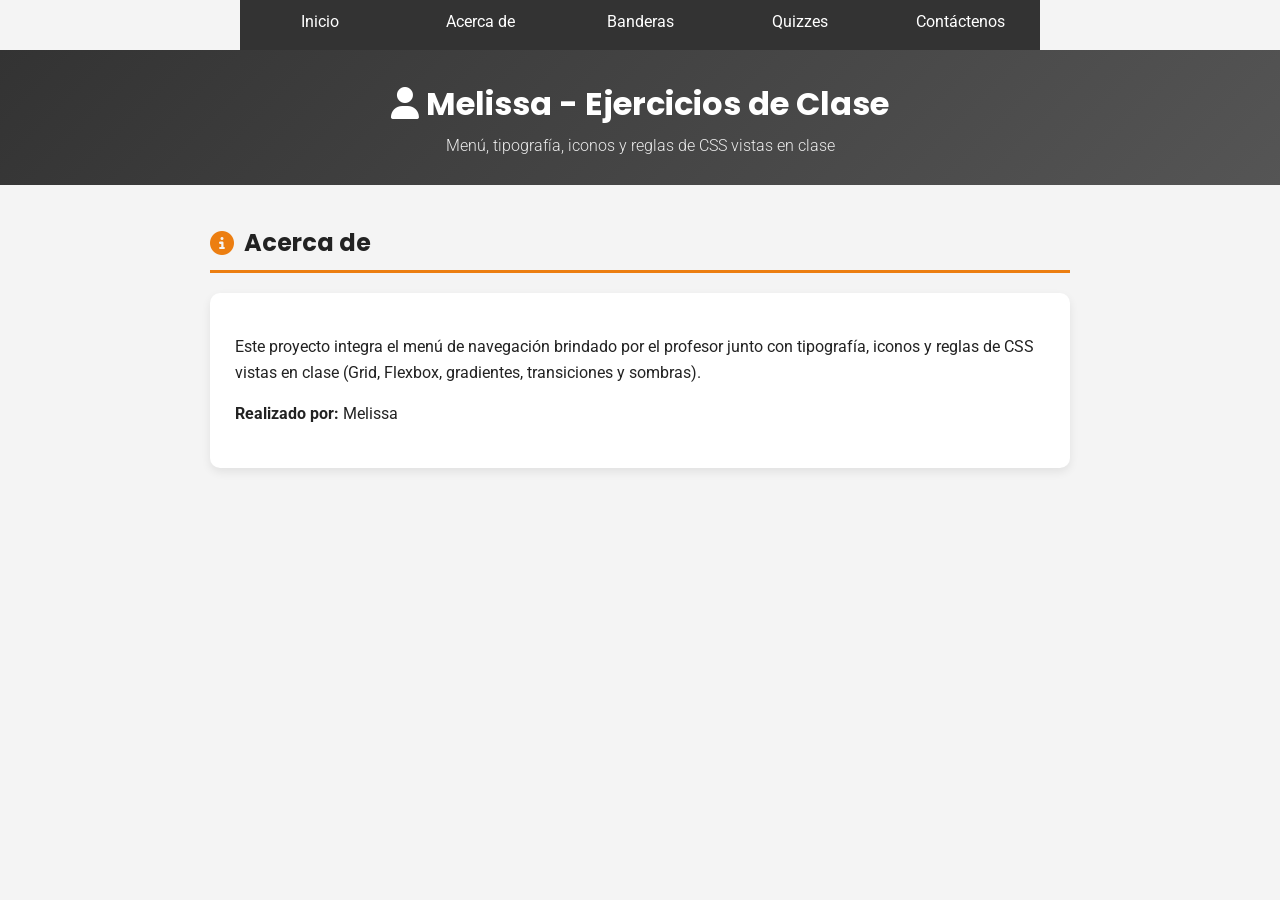
<file: proyecto/MELISSA/index.html>
<!DOCTYPE html>
<html lang="es">
<head>
	<meta charset="UTF-8">
	<meta name="viewport" content="width=device-width, initial-scale=1.0">
	<title>Melissa - Ejercicios de Clase</title>
	<link rel="stylesheet" type="text/css" href="css/estilo-menu.css">
	<link rel="stylesheet" type="text/css" href="css/estilo-global.css">
	<link rel="stylesheet" href="https://cdnjs.cloudflare.com/ajax/libs/font-awesome/6.5.1/css/all.min.css">
</head>
<body>

	<ul class="menu">
		<li><a href="#" onclick="mostrarSeccion('acerca'); return false;">Inicio</a></li>
		<li><a href="#" onclick="mostrarSeccion('acerca'); return false;">Acerca de</a></li>
		<li><a href="#" onclick="mostrarSeccion('banderas'); return false;">Banderas</a></li>
		<li><a href="#" onclick="mostrarSeccion('quizzes'); return false;">Quizzes</a></li>
		<li><a href="#" onclick="mostrarSeccion('contacto'); return false;">Contáctenos</a></li>
	</ul>

	<div class="encabezado">
		<h1><i class="fa-solid fa-user"></i> Melissa - Ejercicios de Clase</h1>
		<p>Menú, tipografía, iconos y reglas de CSS vistas en clase</p>
	</div>

	<div class="contenedor seccion" id="acerca">
		<h2><i class="fa-solid fa-circle-info"></i> Acerca de</h2>
		<div class="tarjeta-intro">
			<p>
				Este proyecto integra el menú de navegación brindado por el profesor
				junto con tipografía, iconos y reglas de CSS vistas en clase
				(Grid, Flexbox, gradientes, transiciones y sombras).
			</p>
			<p><strong>Realizado por:</strong> Melissa</p>
		</div>
	</div>

	<div class="contenedor seccion" id="banderas">
		<h2><i class="fa-solid fa-flag"></i> Banderas</h2>
		<div class="galeria-banderas">

			<div class="tarjeta-bandera">
				<div class="bandera bandera-costa-rica"></div>
				<p><i class="fa-solid fa-flag"></i> Costa Rica</p>
			</div>

			<div class="tarjeta-bandera">
				<div class="bandera bandera-mexico"></div>
				<p><i class="fa-solid fa-flag"></i> México</p>
			</div>

			<div class="tarjeta-bandera">
				<div class="bandera bandera-espana"></div>
				<p><i class="fa-solid fa-flag"></i> España</p>
			</div>

			<div class="tarjeta-bandera">
				<div class="bandera bandera-italia"></div>
				<p><i class="fa-solid fa-flag"></i> Italia</p>
			</div>

			<div class="tarjeta-bandera">
				<div class="bandera bandera-japon"></div>
				<p><i class="fa-solid fa-flag"></i> Japón</p>
			</div>

		</div>
	</div>

	<div class="contenedor seccion" id="quizzes">
		<h2><i class="fa-solid fa-clipboard-check"></i> Quizzes</h2>
		<div class="lista-quizzes">

			<div class="tarjeta-quiz-foto">
				<img src="fotos/quiz-nextjs.jpg" alt="Quiz Next.js">
			</div>

			<div class="tarjeta-quiz-foto">
				<img src="fotos/quiz-nodejs.jpg" alt="Quiz Node.js">
			</div>

			<div class="tarjeta-quiz-foto">
				<img src="fotos/quiz-django.jpg" alt="Quiz Django Grupo 3">
			</div>

			<div class="tarjeta-quiz-foto">
				<img src="fotos/quiz-final.jpg" alt="Resultado final del quiz">
			</div>

		</div>
	</div>

	<footer class="seccion" id="contacto">
		<p><i class="fa-solid fa-code"></i> Página de Melissa &mdash; Proyecto CUC 2026</p>
	</footer>

	<script>
		function mostrarSeccion(id) {
			document.querySelectorAll('.seccion').forEach(function (sec) {
				sec.style.display = 'none';
			});
			document.getElementById(id).style.display = 'block';
			window.scrollTo(0, 0);
		}

		// Al cargar la página, mostrar solo "Acerca de"
		mostrarSeccion('acerca');
	</script>

</body>
</html>
</file>
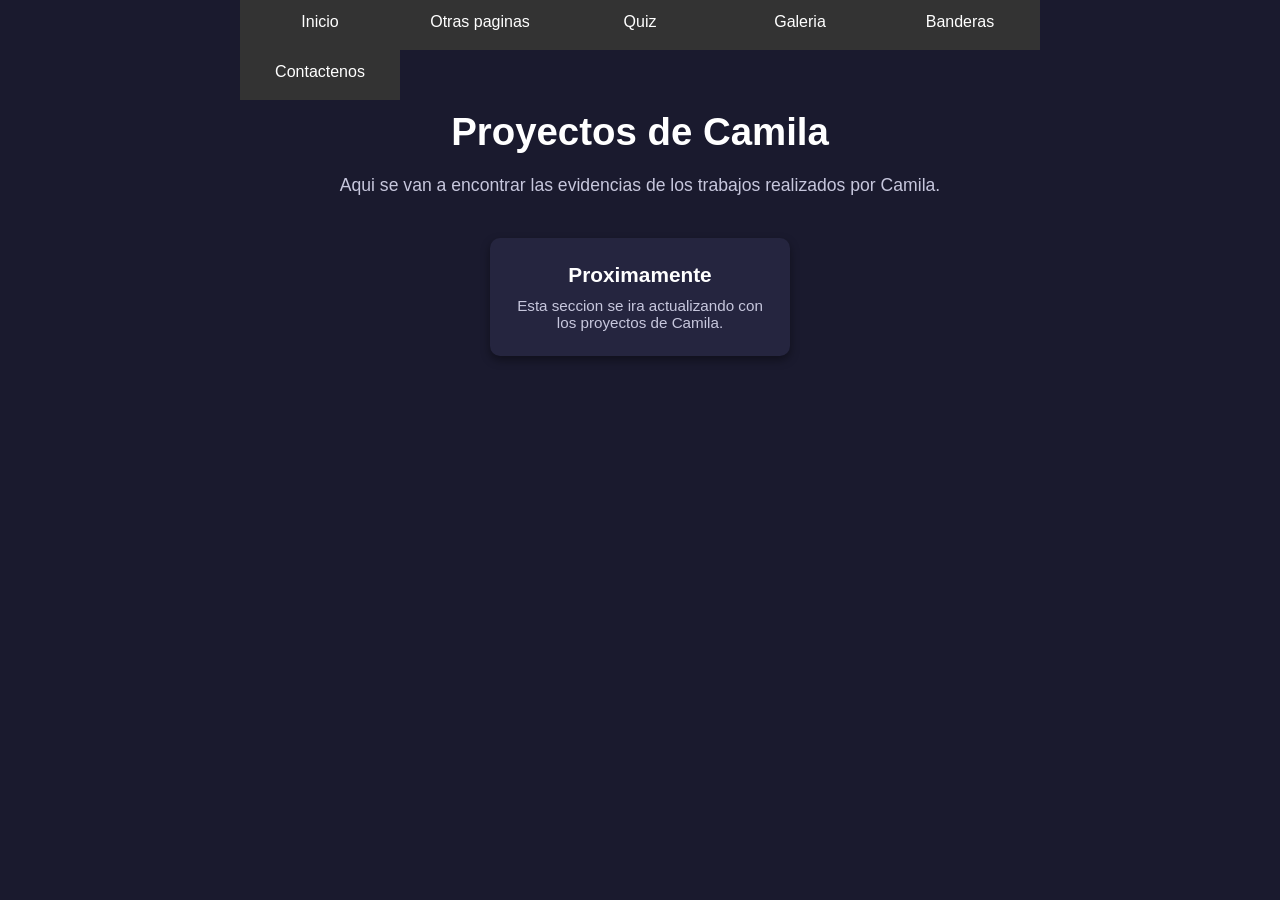
<file: proyecto/proyectos-camila.html>
<!DOCTYPE html>
<html>
<head>
	<link rel="stylesheet" type="text/css" href="css/estilo-menu.css">
	<link rel="stylesheet" type="text/css" href="css/estilo-inicio.css">
	<title>Proyectos de Camila</title>
</head>
<body>
	<ul class="menu">
		<li><a href="paginaMenu.html">Inicio</a></li>
		<li><a href="#">Otras paginas</a>
			<ul>
				<li><a href="proyectos-melissa.html">Proyectos de Melissa</a></li>
				<li><a href="proyectos-camila.html">Proyectos de Camila</a></li>
			</ul>
		</li>
		<li><a href="quiz.html">Quiz</a></li>
		<li><a href="#">Galeria</a></li>
		<li><a href="banderas.html">Banderas</a></li>
		<li><a href="#">Contactenos</a></li>
	</ul>

	<section class="hero">
		<h1>Proyectos de Camila</h1>
		<p>Aqui se van a encontrar las evidencias de los trabajos realizados por Camila.</p>
	</section>

	<section class="tarjetas-inicio">
		<div class="tarjeta-inicio">
			<h2>Proximamente</h2>
			<p>Esta seccion se ira actualizando con los proyectos de Camila.</p>
		</div>
	</section>
</body>
</html>
</file>
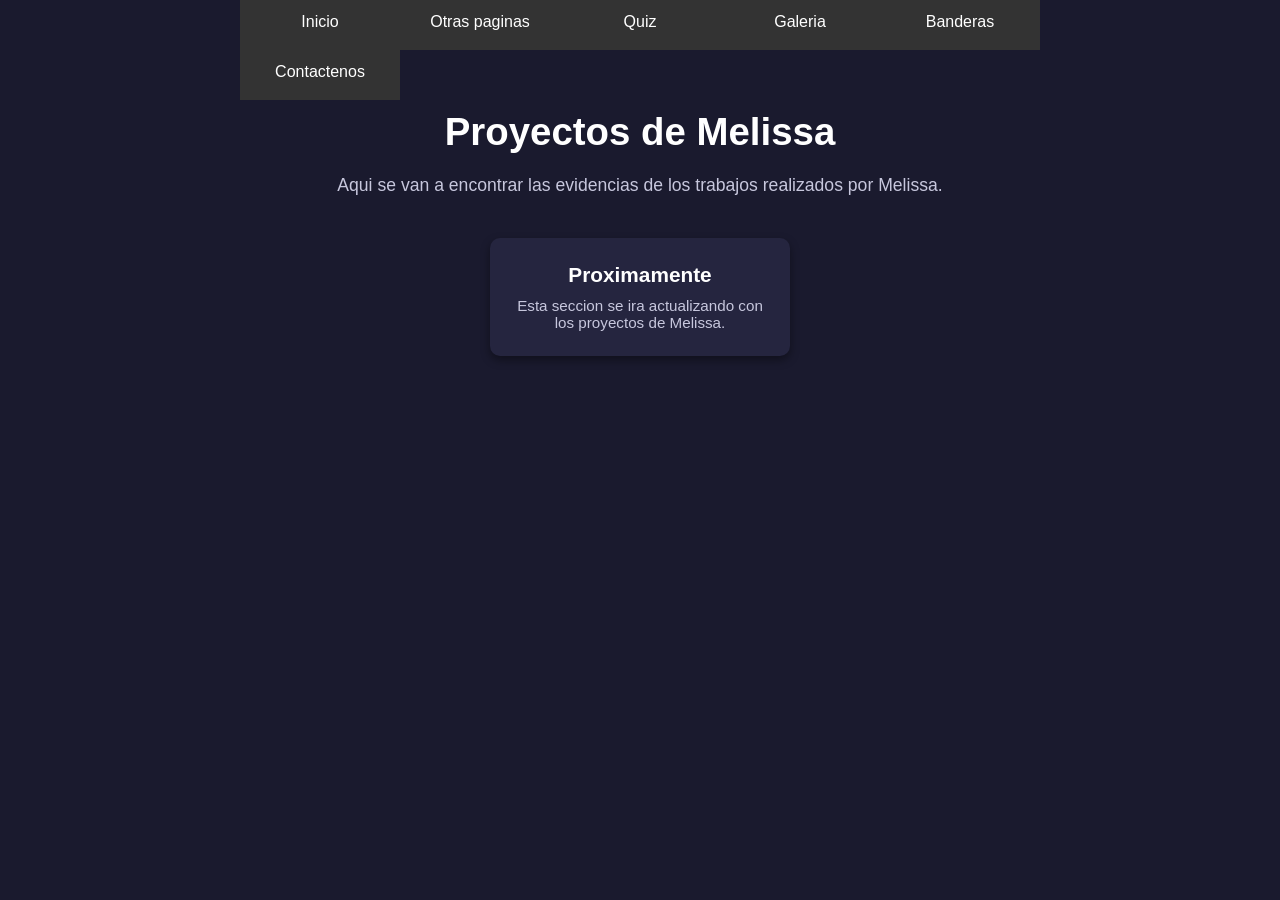
<file: proyecto/proyectos-melissa.html>
<!DOCTYPE html>
<html>
<head>
	<link rel="stylesheet" type="text/css" href="css/estilo-menu.css">
	<link rel="stylesheet" type="text/css" href="css/estilo-inicio.css">
	<title>Proyectos de Melissa</title>
</head>
<body>
	<ul class="menu">
		<li><a href="paginaMenu.html">Inicio</a></li>
		<li><a href="#">Otras paginas</a>
			<ul>
				<li><a href="proyectos-melissa.html">Proyectos de Melissa</a></li>
				<li><a href="proyectos-camila.html">Proyectos de Camila</a></li>
			</ul>
		</li>
		<li><a href="quiz.html">Quiz</a></li>
		<li><a href="#">Galeria</a></li>
		<li><a href="banderas.html">Banderas</a></li>
		<li><a href="#">Contactenos</a></li>
	</ul>

	<section class="hero">
		<h1>Proyectos de Melissa</h1>
		<p>Aqui se van a encontrar las evidencias de los trabajos realizados por Melissa.</p>
	</section>

	<section class="tarjetas-inicio">
		<div class="tarjeta-inicio">
			<h2>Proximamente</h2>
			<p>Esta seccion se ira actualizando con los proyectos de Melissa.</p>
		</div>
	</section>
</body>
</html>
</file>
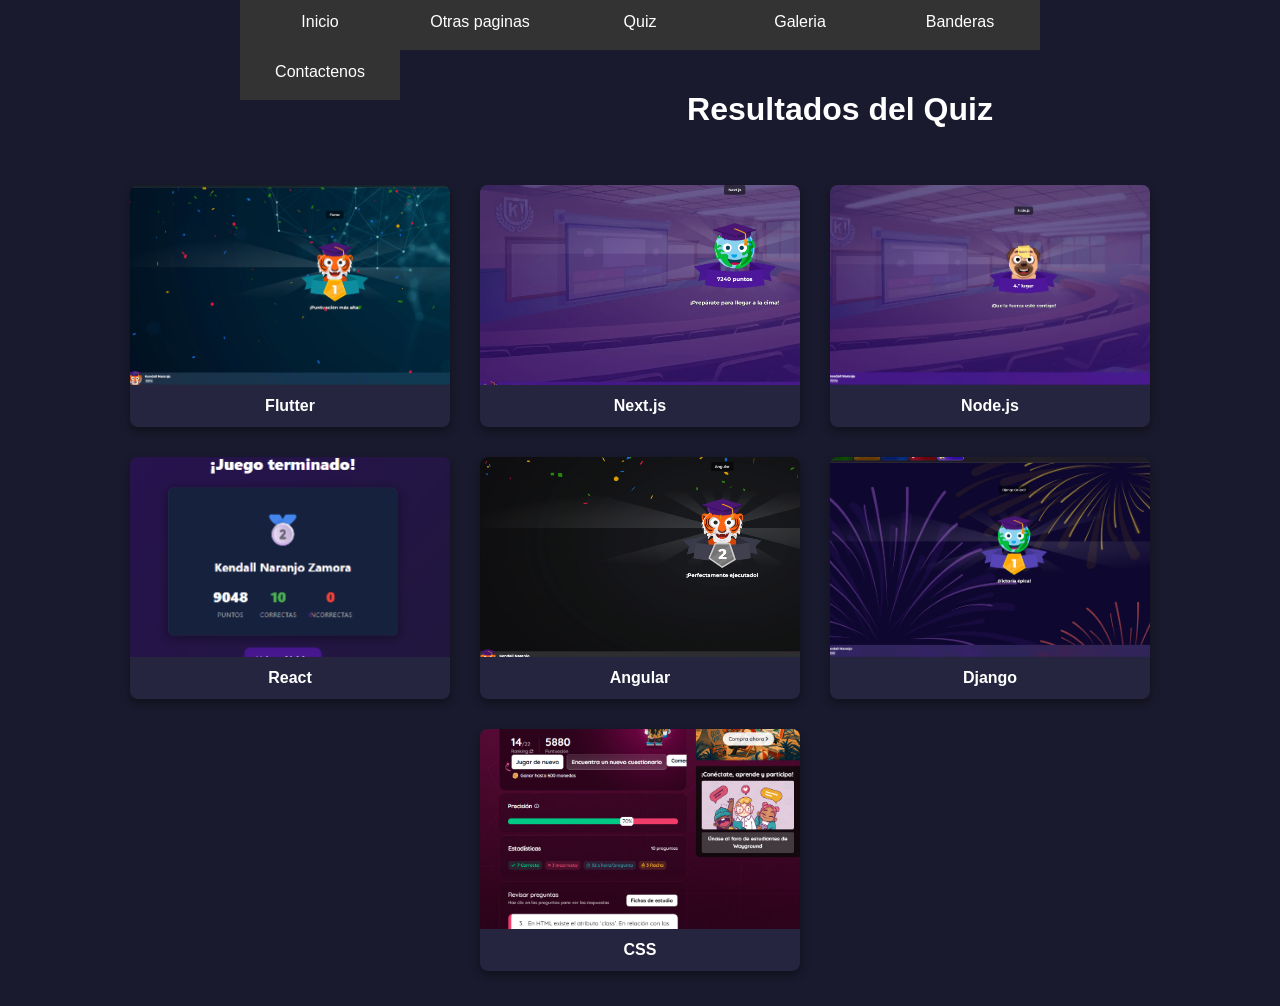
<file: proyecto/quiz.html>
<!DOCTYPE html>
<html>
<head>
	<link rel="stylesheet" type="text/css" href="css/estilo-menu.css">
	<link rel="stylesheet" type="text/css" href="css/estilo-quiz.css">
	<title>Quiz</title>
</head>
<body>
	<ul class="menu">
		<li><a href="paginaMenu.html">Inicio</a></li>
		<li><a href="#">Otras paginas</a>
			<ul>
				<li><a href="proyectos-melissa.html">Proyectos de Melissa</a></li>
				<li><a href="proyectos-camila.html">Proyectos de Camila</a></li>
			</ul>
		</li>
		<li><a href="quiz.html">Quiz</a></li>
		<li><a href="#">Galeria</a></li>
		<li><a href="banderas.html">Banderas</a></li>
		<li><a href="#">Contactenos</a></li>
	</ul>

	<h1>Resultados del Quiz</h1>

	<div class="contenedor-quiz">
		<div class="tarjeta-quiz">
			<img src="img/kahoot_flutter.png" alt="Quiz Flutter">
			<p>Flutter</p>
		</div>
		<div class="tarjeta-quiz">
			<img src="img/kahoot_nextjs.png" alt="Quiz Next.js">
			<p>Next.js</p>
		</div>
		<div class="tarjeta-quiz">
			<img src="img/kahoot_nodejs.png" alt="Quiz Node.js">
			<p>Node.js</p>
		</div>
		<div class="tarjeta-quiz">
			<img src="img/kahoot_react.png" alt="Quiz React">
			<p>React</p>
		</div>
		<div class="tarjeta-quiz">
			<img src="img/kahoot_angular.png" alt="Quiz Angular">
			<p>Angular</p>
		</div>
		<div class="tarjeta-quiz">
			<img src="img/kahoot_django.png" alt="Quiz Django">
			<p>Django</p>
		</div>
		<div class="tarjeta-quiz">
			<img src="img/quiz_css.png" alt="Quiz CSS">
			<p>CSS</p>
		</div>
	</div>
</body>
</html>
</file>
<file: proyecto/MELISSA/css/estilo-menu.css>
body{
	margin: 0;
	padding: 0;
	font-family: Arial;
}
.menu{
	width: 800px;
	height: 50px;
	margin: 0 auto;
	padding: 0;
	list-style: none;/*Quita las vinetas*/
	background-color: #bbb;
}
.menu li{
	width: 160px;
	height: 50px;
	float: left;
	background-color: #333;
	text-align: center;
}
.menu li a{
	display: block;
	width: 100%;
	height: 100%;
	color: #fff;
	text-decoration: none;
	line-height: 2.7;	
}
.menu li a:hover{
	background-color: #ec7e11;
}
.menu ul{
	list-style: none;
	padding: 0;
	margin: 0;
}
.menu li > ul{
	width: 160px;
	height: 50px;
	display: none;
}
.menu li:hover > ul{
	display: block;
}
.menu >li>ul li a:hover{
	background-color: #70B431;
}
</file>
<file: proyecto/MELISSA/css/estilo-global.css>
/* ============================================
   TIPOGRAFIA - Google Fonts (vista en clase)
   ============================================ */
@import url('https://fonts.googleapis.com/css2?family=Poppins:wght@400;600;700&family=Roboto:wght@300;400&display=swap');

* {
	box-sizing: border-box;
}

body {
	font-family: 'Roboto', Arial, sans-serif;
	background-color: #f4f4f4;
	color: #222;
}

h1, h2, h3 {
	font-family: 'Poppins', sans-serif;
}

/* ============================================
   ENCABEZADO DEL PROYECTO
   ============================================ */
.encabezado {
	text-align: center;
	padding: 30px 20px;
	background: linear-gradient(135deg, #333, #555);
	color: #fff;
}

.encabezado h1 {
	margin: 0 0 8px 0;
	font-size: 2rem;
}

.encabezado p {
	margin: 0;
	font-weight: 300;
	opacity: .9;
}

/* ============================================
   CONTENEDOR GENERAL
   ============================================ */
.contenedor {
	max-width: 900px;
	margin: 40px auto;
	padding: 0 20px;
}

.contenedor h2 {
	display: flex;
	align-items: center;
	gap: 10px;
	border-bottom: 3px solid #ec7e11;
	padding-bottom: 10px;
}

.contenedor h2 i {
	color: #ec7e11;
}

.tarjeta-intro {
	background: #fff;
	border-radius: 10px;
	padding: 25px;
	box-shadow: 0 4px 10px rgba(0,0,0,.08);
	line-height: 1.6;
}

/* ============================================
   GALERIA DE BANDERAS (CSS puro, sin imagenes)
   ============================================ */
.galeria-banderas {
	display: grid;
	grid-template-columns: repeat(auto-fit, minmax(220px, 1fr));
	gap: 25px;
	margin-top: 25px;
}

.tarjeta-bandera {
	background: #fff;
	border-radius: 10px;
	overflow: hidden;
	box-shadow: 0 4px 10px rgba(0,0,0,.08);
	text-align: center;
	transition: transform .25s ease, box-shadow .25s ease;
}

.tarjeta-bandera:hover {
	transform: translateY(-6px);
	box-shadow: 0 10px 18px rgba(0,0,0,.15);
}

.bandera {
	width: 100%;
	height: 130px;
	border: 1px solid #ddd;
}

.tarjeta-bandera p {
	margin: 0;
	padding: 12px;
	font-family: 'Poppins', sans-serif;
	font-weight: 600;
	display: flex;
	align-items: center;
	justify-content: center;
	gap: 8px;
}

.tarjeta-bandera p i {
	color: #ec7e11;
}

/* --- Banderas hechas con CSS (gradientes y formas) --- */
.bandera-costa-rica {
	background: linear-gradient(
		to bottom,
		#002B7F 0 16.66%,
		#fff 16.66% 33.33%,
		#CE1126 33.33% 66.66%,
		#fff 66.66% 83.33%,
		#002B7F 83.33% 100%
	);
}

.bandera-mexico {
	background: linear-gradient(
		to right,
		#006847 0 33.33%,
		#fff 33.33% 66.66%,
		#CE1126 66.66% 100%
	);
}

.bandera-espana {
	background: linear-gradient(
		to bottom,
		#AA151B 0 25%,
		#F1BF00 25% 75%,
		#AA151B 75% 100%
	);
}

.bandera-italia {
	background: linear-gradient(
		to right,
		#008C45 0 33.33%,
		#fff 33.33% 66.66%,
		#CD212A 66.66% 100%
	);
}

.bandera-japon {
	background: #fff;
	position: relative;
}

.bandera-japon::after {
	content: "";
	position: absolute;
	top: 50%;
	left: 50%;
	width: 55px;
	height: 55px;
	background: #BC002D;
	border-radius: 50%;
	transform: translate(-50%, -50%);
}

/* ============================================
   QUIZZES (pagina de Melissa)
   ============================================ */
.lista-quizzes {
	display: grid;
	grid-template-columns: repeat(auto-fit, minmax(240px, 1fr));
	gap: 20px;
	margin-top: 25px;
}

.tarjeta-quiz {
	background: #fff;
	border-left: 6px solid #70B431;
	border-radius: 8px;
	padding: 18px 20px;
	box-shadow: 0 4px 10px rgba(0,0,0,.08);
	transition: transform .2s ease;
}

.tarjeta-quiz:hover {
	transform: translateX(6px);
}

.tarjeta-quiz h3 {
	margin: 0 0 6px 0;
	font-size: 1.05rem;
	display: flex;
	align-items: center;
	gap: 8px;
}

.tarjeta-quiz h3 i {
	color: #70B431;
}

.tarjeta-quiz .nota {
	font-weight: 700;
	color: #ec7e11;
}

/* --- Tarjeta de quiz con foto (captura de Kahoot) --- */
.tarjeta-quiz-foto {
	background: #fff;
	border-radius: 10px;
	overflow: hidden;
	box-shadow: 0 4px 10px rgba(0,0,0,.08);
	transition: transform .25s ease, box-shadow .25s ease;
}

.tarjeta-quiz-foto:hover {
	transform: translateY(-6px);
	box-shadow: 0 10px 18px rgba(0,0,0,.15);
}

.tarjeta-quiz-foto img {
	width: 100%;
	height: 260px;
	object-fit: cover;
	display: block;
}

.tarjeta-quiz-foto .info-quiz {
	padding: 14px 16px;
}

.tarjeta-quiz-foto h3 {
	margin: 0 0 6px 0;
	font-size: 1.05rem;
	display: flex;
	align-items: center;
	gap: 8px;
}

.tarjeta-quiz-foto h3 i {
	color: #70B431;
}

/* ============================================
   GALERIA DE FOTOS DE QUIZZES
   ============================================ */
.galeria-fotos-quiz {
	display: grid;
	grid-template-columns: repeat(auto-fit, minmax(200px, 1fr));
	gap: 20px;
	margin-top: 25px;
}

.foto-quiz {
	background: #fff;
	border-radius: 10px;
	overflow: hidden;
	box-shadow: 0 4px 10px rgba(0,0,0,.08);
	transition: transform .25s ease, box-shadow .25s ease;
}

.foto-quiz:hover {
	transform: translateY(-6px);
	box-shadow: 0 10px 18px rgba(0,0,0,.15);
}

.foto-quiz img {
	width: 100%;
	height: 180px;
	object-fit: cover;
	display: block;
	border-bottom: 3px solid #ec7e11;
}

.foto-quiz .marcador-vacio {
	width: 100%;
	height: 180px;
	display: flex;
	flex-direction: column;
	align-items: center;
	justify-content: center;
	gap: 8px;
	background: #f0f0f0;
	color: #999;
	border-bottom: 3px dashed #ccc;
	font-size: .85rem;
	text-align: center;
	padding: 10px;
}

.foto-quiz .marcador-vacio i {
	font-size: 1.8rem;
	color: #bbb;
}

.foto-quiz p {
	margin: 0;
	padding: 10px 12px;
	font-family: 'Poppins', sans-serif;
	font-weight: 600;
	font-size: .9rem;
	text-align: center;
}

/* ============================================
   FOOTER
   ============================================ */
footer {
	text-align: center;
	padding: 20px;
	margin-top: 50px;
	background: #333;
	color: #ccc;
	font-size: .9rem;
}

footer i {
	color: #ec7e11;
}
</file>
<file: proyecto/css/estilo-menu.css>
body{
	margin: 0;
	padding: 0;
	font-family: Arial;
}
.menu{
	width: 800px;
	height: 50px;
	margin: 0 auto;
	padding: 0;
	list-style: none;/*Quita las vinetas*/
	background-color: #bbb;
}
.menu li{
	width: 160px;
	height: 50px;
	float: left;
	background-color: #333;
	text-align: center;
}
.menu li a{
	display: block;
	width: 100%;
	height: 100%;
	color: #fff;
	text-decoration: none;
	line-height: 2.7;	
}
.menu li a:hover{
	background-color: #ec7e11;
}
.menu ul{
	list-style: none;
	padding: 0;
	margin: 0;
}
.menu li > ul{
	width: 160px;
	height: 50px;
	display: none;
}
.menu li:hover > ul{
	display: block;
}
.menu >li>ul li a:hover{
	background-color: #70B431;
}
</file>
<file: proyecto/css/estilo-inicio.css>
body{
	background-color: #1a1a2e;
	min-height: 100vh;
}
.hero{
	max-width: 900px;
	margin: 60px auto 0 auto;
	padding: 0 20px;
	text-align: center;
	color: #fff;
}
.hero h1{
	font-size: 2.4em;
	margin-bottom: 10px;
}
.hero p{
	font-size: 1.1em;
	color: #c7c7dd;
	line-height: 1.5;
}
.tarjetas-inicio{
	max-width: 900px;
	margin: 40px auto 60px auto;
	padding: 0 20px;
	display: flex;
	flex-wrap: wrap;
	justify-content: center;
	gap: 25px;
}
.tarjeta-inicio{
	width: 260px;
	background-color: #25253f;
	border-radius: 10px;
	padding: 25px 20px;
	text-align: center;
	color: #fff;
	text-decoration: none;
	box-shadow: 0 4px 10px rgba(0,0,0,0.4);
	transition: transform 0.2s ease, background-color 0.2s ease;
	display: block;
}
.tarjeta-inicio:hover{
	background-color: #34345a;
	transform: translateY(-5px);
}
.tarjeta-inicio h2{
	margin: 0 0 10px 0;
	font-size: 1.3em;
}
.tarjeta-inicio p{
	margin: 0;
	color: #c7c7dd;
	font-size: 0.95em;
}
</file>
<file: proyecto/css/estilo-quiz.css>
body{
	margin: 0;
	padding: 0;
	font-family: Arial;
	background-color: #1a1a2e;
}
h1{
	text-align: center;
	color: #fff;
	padding-top: 20px;
}
.contenedor-quiz{
	max-width: 1080px;
	margin: 0 auto;
	padding: 20px;
	display: flex;
	flex-wrap: wrap;
	justify-content: center;
}
.tarjeta-quiz{
	width: 320px;
	margin: 15px;
	background-color: #25253f;
	border-radius: 8px;
	overflow: hidden;
	box-shadow: 0 4px 8px rgba(0,0,0,0.4);
	text-align: center;
}
.tarjeta-quiz img{
	width: 100%;
	height: 200px;
	object-fit: cover;
	display: block;
}
.tarjeta-quiz p{
	color: #fff;
	font-weight: bold;
	padding: 12px 0;
	margin: 0;
}
</file>
